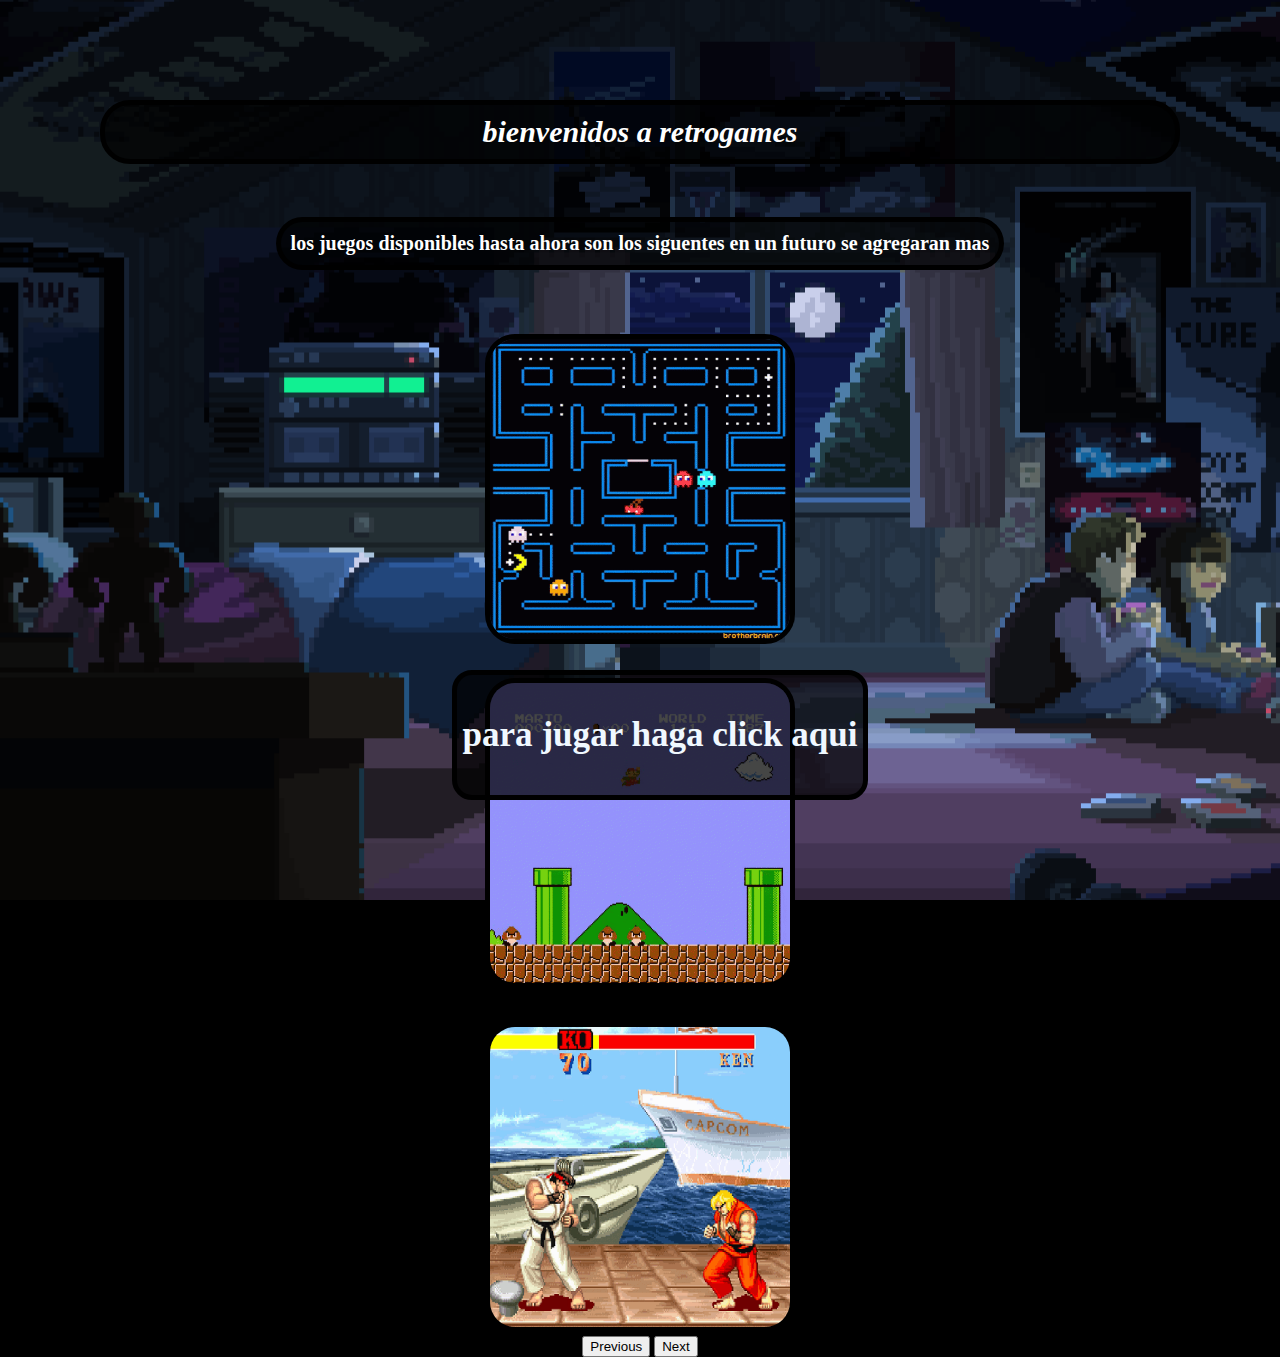
<file: index.html>
<!DOCTYPE html>
<html lang="es">

<head>
    <link href="https://cdn.jsdelivr.net/npm/bootstrap@5.1.3/dist/css/bootstrap.min.css" rel="stylesheet"
        integrity="sha384-1BmE4kWBq78iYhFldvKuhfTAU6auU8tT94WrHftjDbrCEXSU1oBoqyl2QvZ6jIW3" crossorigin="anonymous">
    <link href="css/style.css" rel="stylesheet" type="text/css"> <!--cerebro del sitio web.-->
    <meta charset="UTF-8"> <!--para leer correctamente la simbologia como la EÑÑE-->
    <meta http-equiv="X-UA-Compatible" content="IE=edge"> <!--para ver en paginas dinosaurio-->
    <meta name="viewport" content="width=device-width, initial-scale=1.0">
    <!--lo que se ve de la pantalla el ancho y eso-->
    <title>clase 1</title> <!--texto de la pestaña-->
</head>


<body>


    <h1 class="link1">bienvenidos a retrogames</h1> 
    <header>
   
    </header>
    <section class="centrado">
    <h5 class="link3">los juegos disponibles hasta ahora son los siguentes en un futuro se agregaran mas</H5>
    </section>
    <section class="juegos container-fluid">

        <div id="carouselExampleControls" class="carousel slide" data-bs-ride="carousel">
            <div class="carousel-inner">
                <div class="carousel-item active">
                    <img class="imagen" src="img/pacmanphoto.gif" class="d-block w-100" alt="...">
                
                </div>
                <div class="carousel-item">
                    <img class="imagen" src="img/mario-super.gif" class="d-block w-100" alt="...">
                
                </div>
                <div class="carousel-item">
                    <img class="imagen" src="img/SFpotho.gif" class="d-block w-100" alt="...">
                
                </div>
            </div>
            <button class="carousel-control-prev" type="button" data-bs-target="#carouselExampleControls"
                data-bs-slide="prev">
                <span class="carousel-control-prev-icon" aria-hidden="true"></span>
                <span class="visually-hidden">Previous</span>
            </button>
            <button class="carousel-control-next" type="button" data-bs-target="#carouselExampleControls"
                data-bs-slide="next">
                <span class="carousel-control-next-icon" aria-hidden="true"></span>
                <span class="visually-hidden">Next</span>
            </button>
        </div>
    </section>
    <nav class="contenedor-header">
        <ul>
            <li><a href="pages/mariobros.html"> <h3>para jugar haga click aqui </h3></h1></a></li>
        </ul>
    </nav>
    <footer class="centrado">

    </footer> <!--el font sirve para fijar el color en coder-->
    <script src="https://cdn.jsdelivr.net/npm/bootstrap@5.1.3/dist/js/bootstrap.bundle.min.js"
        integrity="sha384-ka7Sk0Gln4gmtz2MlQnikT1wXgYsOg+OMhuP+IlRH9sENBO0LRn5q+8nbTov4+1p"
        crossorigin="anonymous"></script>
</body>

</html>
</file>
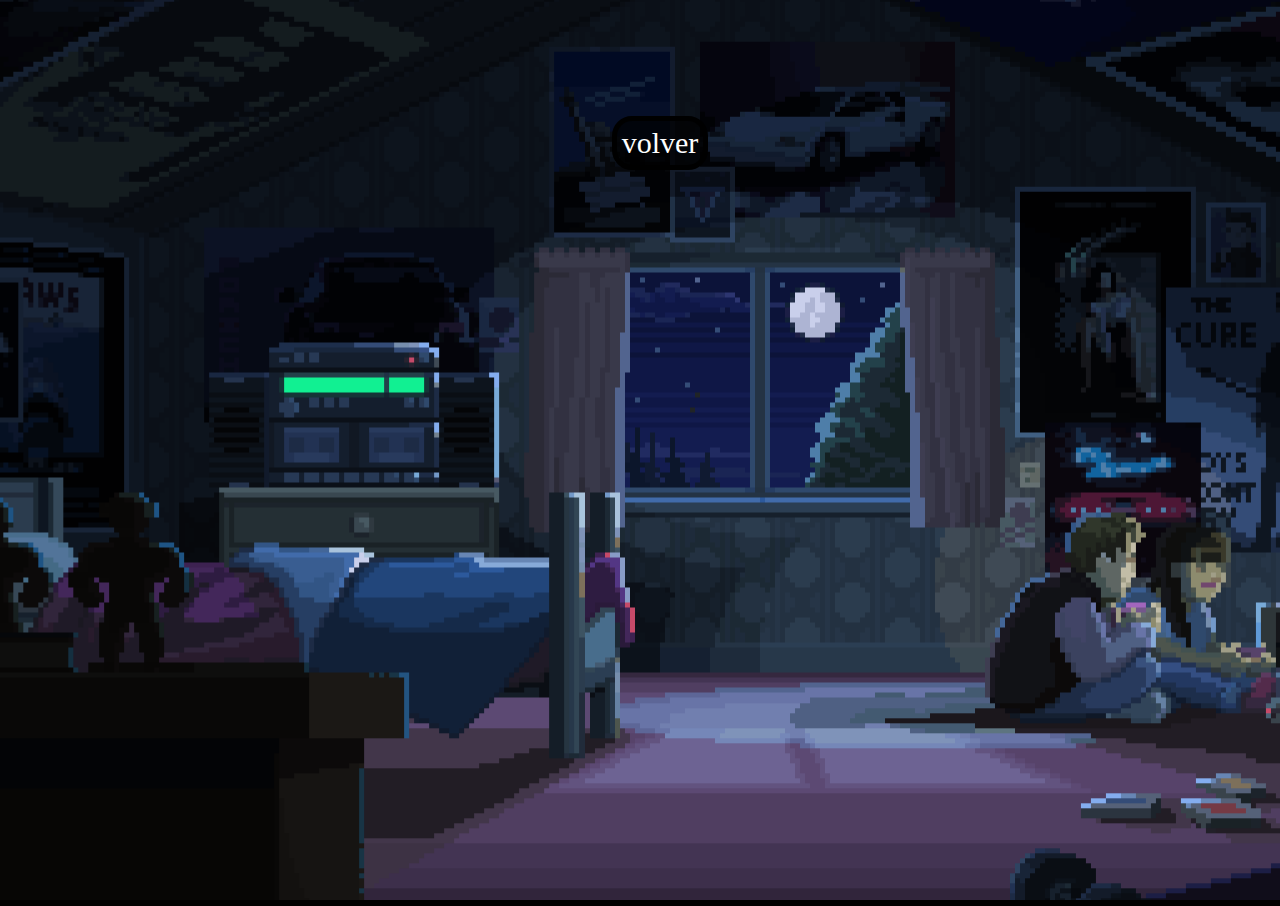
<file: pages/MARIO.html>
<!DOCTYPE html>
<html lang="en">

<head>
    <meta charset="UTF-8">
    <meta http-equiv="X-UA-Compatible" content="IE=edge">
    <meta name="viewport" content="width=device-width, initial-scale=1.0">
    <link rel="stylesheet" href="../css/style.css">

    <title>Document</title>
</head>

<body>
    <header class="centrado">
        <nav class="contenedor-header">
            <ul>
                <li><a href="mariobros.html">volver</a></li>
            </ul>
        </nav>
        <iframe src="https://supermarioemulator.com/mario.php" width="1024" height="620" frameborder="0" scrolling="no"
            allow="autoplay"></iframe>
    </header>
    <section class="centrado">

    </section>
</body>

</html>
</file>
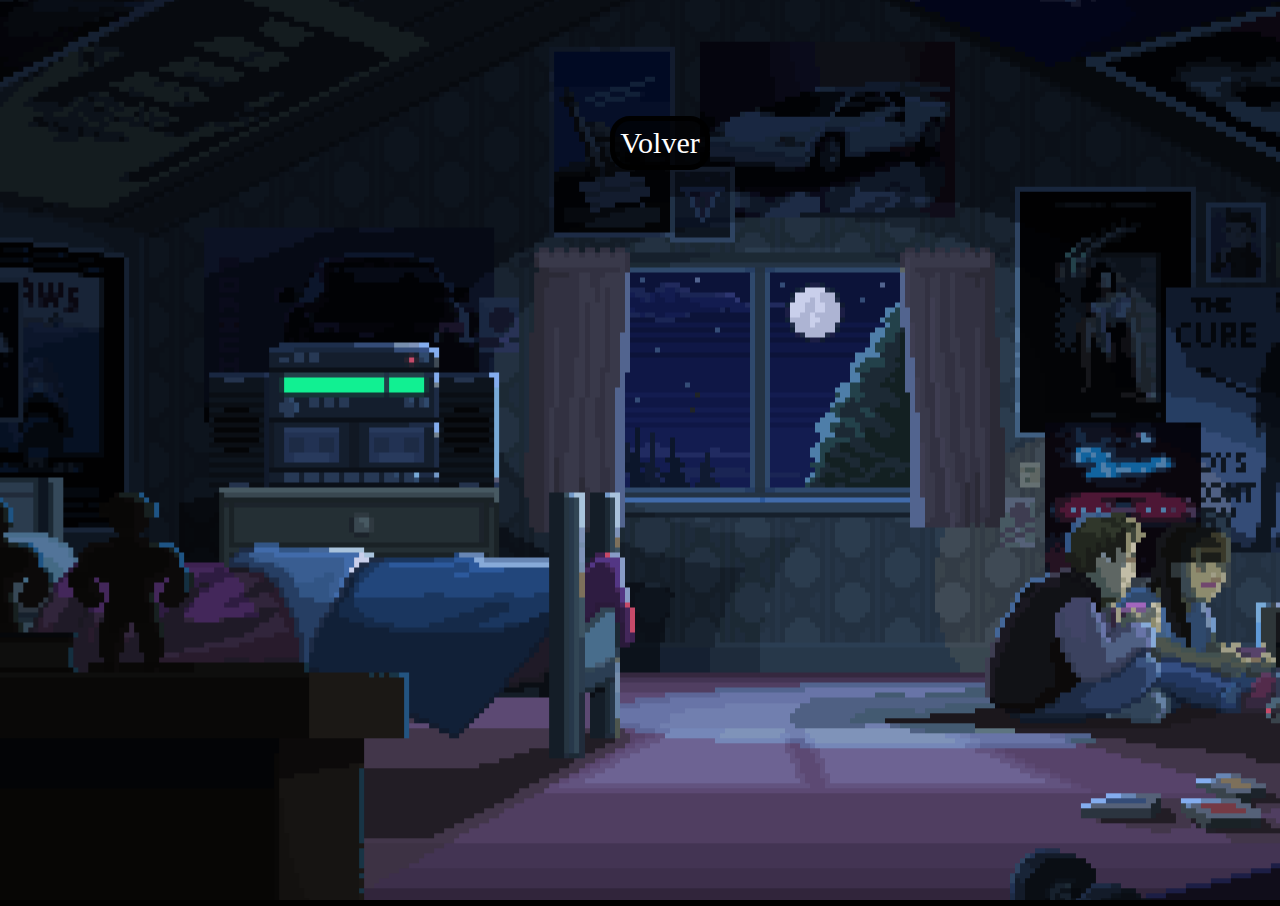
<file: pages/pacman2.html>
<!DOCTYPE html>
<html lang="en">

<head>
    <meta charset="UTF-8">
    <meta http-equiv="X-UA-Compatible" content="IE=edge">
    <meta name="viewport" content="width=device-width, initial-scale=1.0">
    <link rel="stylesheet" href="../css/style.css">
    <title>Document</title>
</head>

<body>
    <header class="centrado">
        <nav class="contenedor-header">
            <ul>
                <li><a href="pacman.html">Volver</a></li>
            </ul>
        </nav>
        <iframe id="player" width="880" height="620" src="https://www.pacmangratis.net/pacman-juego/pacmanjuego.html"
            frameborder="0" allowfullscreen="no" style="display: inline;"></iframe>
    </header>
    <section class="centrado">

    </section>
</body>

</html>
</file>
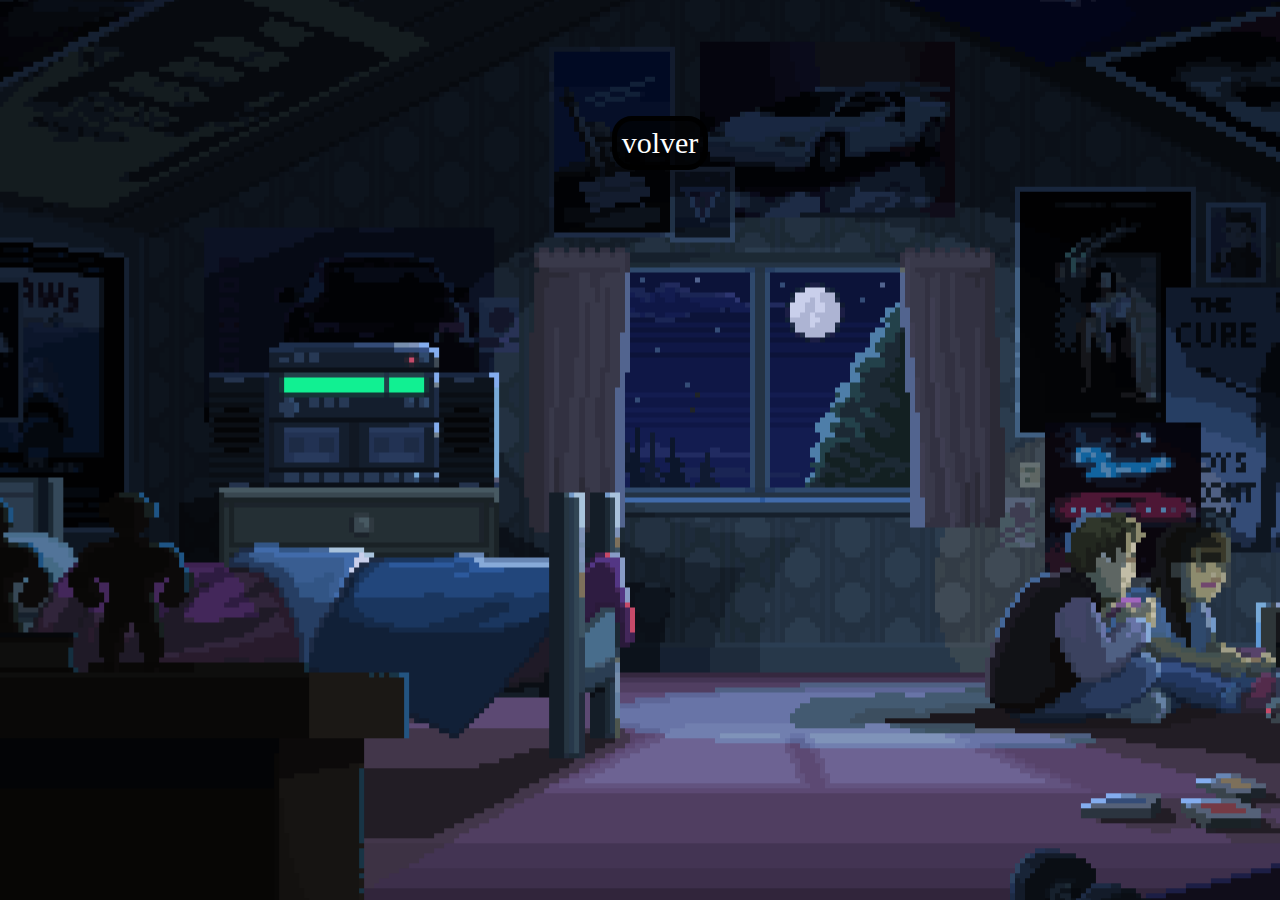
<file: pages/StreetFighter2.html>
<!DOCTYPE html>
<html lang="en">

<head>
    <meta charset="UTF-8">
    <meta http-equiv="X-UA-Compatible" content="IE=edge">
    <meta name="viewport" content="width=device-width, initial-scale=1.0">
    <link rel="stylesheet" href="../css/style.css">
    <title>Document</title>
</head>

<body class="stg">
    <header class="centrado">
        <nav class="contenedor-header">
            <ul>
                <li><a href="../pages/StreetFighter.html">volver</a></li>
            </ul>
        </nav>
        <iframe style="max-width: 100%; margin-top: 40px;"
            src="//www.retrogames.cc/embed/10030-street-fighter-ii-champion-edition-street-fighter-2-920513-etc.html"
            id="gameFrame" width="780" height="525" frameborder="no" allowfullscreen="true" webkitallowfullscreen="true"
            mozallowfullscreen="true" scrolling="no"></iframe>
    </header>
    <section class="centrado">

    </section>
</body>

</html>
</file>
<file: css/style.css>
body {
    background: rgb(0, 0, 0);
    background-image: url(../img/fondo45.gif);
    background-repeat: no-repeat;
    background-attachment: fixed;
    background-size: cover;
    margin: 100px;
}
.link3 {
    text-align: center;
    background-color: rgba(0, 0, 0, 0.699);
    font-size: 20px;
    color: rgb(255, 255, 255);
    border: 5px solid rgb(0, 0, 0);
    border-radius: 30px;
    padding: 10px;
   
}

.link1 {
    text-align: center;
    background-color: rgba(0, 0, 0, 0.699);
    font-size: 30px;
    color: rgb(255, 255, 255);
    border: 5px solid rgb(0, 0, 0);
    border-radius: 30px;
    padding: 10px;
}

.logo {
    flex-direction: row;
    flex-wrap: wrap;
    height: 250px;
    width: 250px;
    margin-top: 0px;
    margin-left: 400px;
    background-color: rgba(0, 0, 0, 0.61);
    border: 5px solid rgb(0, 0, 0);
    border-radius: 30px;
    justify-content: center;
    align-items: center;
}

.titulo {
    background-color: rgba(0, 0, 0, 0.253);
    color: rgb(255, 255, 255);
    margin: 0 15px;
    border: 5px solid rgb(0, 0, 0);


}

.stg {
    background: url(../img/fondo45.gif);
    background-repeat: no-repeat;
  background-attachment: fixed;
  background-size: cover;
}
.mariog {
    background: url(../img/fondo45.gif);
    background-repeat: no-repeat;
  background-attachment: fixed;
  background-size: cover;
}

.pacmang {
    background: url(../img/fondo45.gif);
    background-repeat: no-repeat;
  background-attachment: fixed;
  background-size: cover;
}

.st {
    background: url(../img/fondo45.gif);
    background-repeat: no-repeat;
  background-attachment: fixed;
  background-size: cover;
}
.mario {
    background: url(../img/fondo45.gif);
    background-repeat: no-repeat;
    background-attachment: fixed;
    background-size: cover;
    margin: 100px;
}

.pacman {
    background: url(../img/fondo45.gif);
      background-repeat: no-repeat;
    background-attachment: fixed;
    background-size: cover;
}

.carousel {
    width: 350px !important;
    height: 350px !important;
}


.juegos {
    display: flex;
    flex-direction: column;
    text-align: center;
    justify-content: center;
    align-items: center;
}

.cuadrado {

    width: 100px;
    height: 100px;
    position: fixed;
    left: 10px;
    bottom: 400px;
}

.link {
    background-color: rgba(0, 0, 0, 0.699);
    font-size: 30px;
    color: rgb(255, 255, 255);
    border: 5px solid rgb(0, 0, 0);
    border-radius: 30px;
    padding: 10px;
}

.stimagen {
    height: 300px;
    width: 500px;
    margin-top: 30px;
    border: 5px solid rgb(0, 0, 0);
    border-radius: 30px;
}

.pacmanimagen {
    height: 300px;
    width: 480px;
    margin-top: 30px;
    border: 5px solid rgb(0, 0, 0);
    border-radius: 30px;
}

.marioimagen {
    height: 300px;
    width: 700px;
    margin-top: 30px;
    border: 5px solid rgb(0, 0, 0);
    border-radius: 30px;
}

.imagen {
    height: 300px;
    width: 300px;
    margin-top: 30px;
    border: 5px solid rgb(0, 0, 0);
    border-radius: 30px;
}

.centrado {
    display: flex;
    justify-content: center;
    align-items: center;
    flex-direction: column;
}

h1 {
    color: rgb(255, 255, 255);
    font-style: italic;
}

h2 {
    color: aliceblue;
}

h3 {
    color: aliceblue
}


p {
    color: rgb(255, 255, 255);
}

footer {
    color: rgb(255, 251, 0);
}

a {
    color: aliceblue;
    font-size: 30px;
    text-decoration: none;
    margin-right: 50px;
    margin-bottom: 80px;

}

footer h3 span {
    color: rgb(255, 0, 0);
}

.espacio {
    margin-top: 100px;
}

.links {
    flex-direction: row !important;

}

header {
    display: flex;
    width: 100%;
    color: aliceblue;
}

.contenedor-header {

    margin: auto;
    display: flex;
    flex-wrap: wrap;
    flex-direction: row;
    text-align: center;
    justify-content: center;
    align-items: center;

}



.contenedor-header img {
    height: 80vh;
    margin-left: 0px;
    opacity: 0.;
}

.contenedor-header ul {

    display: flex;
    list-style: none;
    flex-wrap: wrap;

}

.contenedor-header ul li a {
    background-color: rgba(0, 0, 0, 0.726);
    color: rgb(255, 255, 255);
    margin: 0 15px;
    border: 5px solid rgb(0, 0, 0);
    border-radius: 20px;
    padding: 5px;
    display: flex;
    flex-wrap: wrap;
    justify-content: center;
    text-align: center;

}

.contenedor-header ul li a:hover {
    color: rgb(255, 230, 0);
    transition: 0.8s;
    border-radius: 20px;
    border-color: rgb(0, 0, 0);
}
</file>
